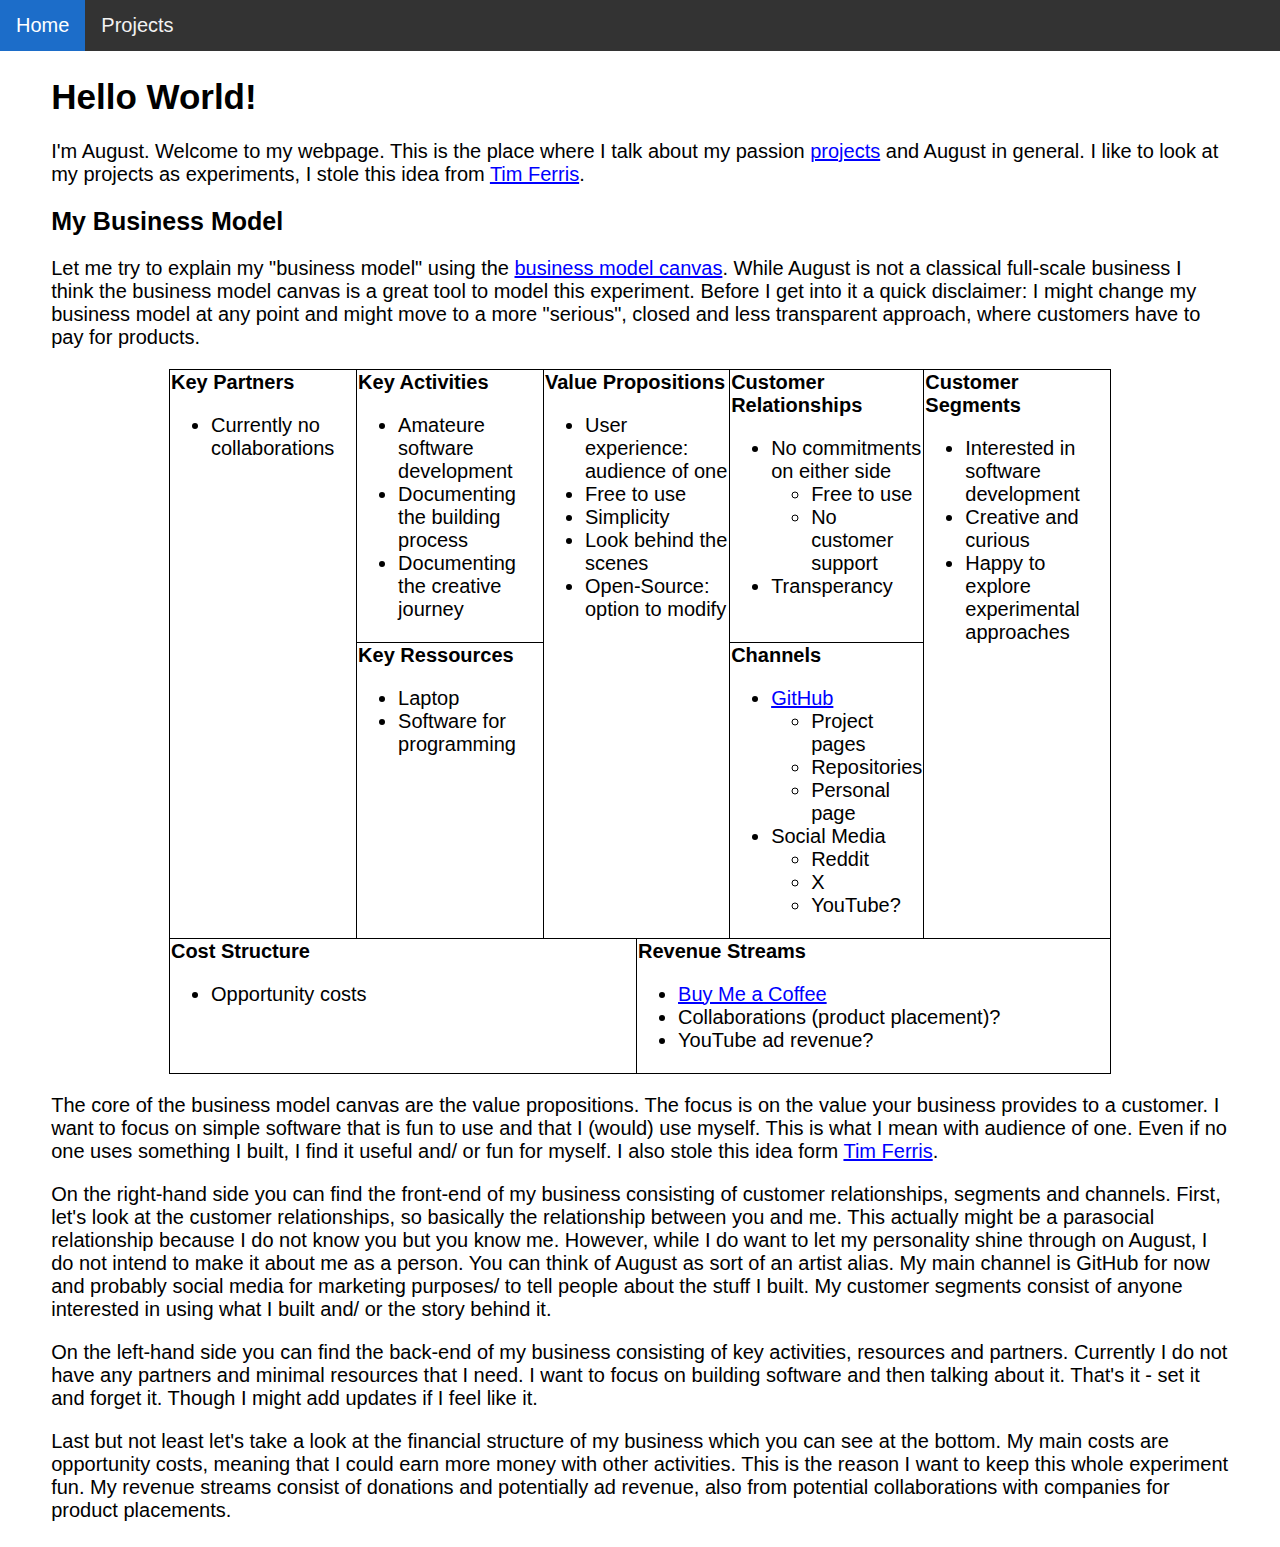
<file: index.html>
<!DOCTYPE html>
<head>
    <link rel="stylesheet" href="styles.css">
</head>
<html>
    <body>
        <div class="topnav">
            <a class="active" href="index.html">Home</a>
            <a href="projects/index.html">Projects</a>
        </div>
        <div class="content">
            <h1>Hello World!</h1>
            <!-- link socials in footer -->
            <p>
            I'm August. Welcome to my webpage. This is the place where I talk about my passion <a href = "projects/index.html">projects</a> and August in general.
            I like to look at my projects as experiments, I stole this idea from <a href="https://tim.blog/">Tim Ferris</a>.
            </p>
            <h2>My Business Model</h2>
            <p>
            Let me try to explain my "business model" using the <a href="https://en.wikipedia.org/wiki/Business_model_canvas">business model canvas</a>. 
            While August is not a classical full-scale business I think the business model canvas is a great tool to model this experiment. 
            Before I get into it a quick disclaimer: 
            I might change my business model at any point and might move to a more "serious", closed and less transparent approach, where customers have to pay for products.
            </p>
            <div>
                <table>
                    <tr>
                        <td style="width:20%" rowspan="2">
                            <b>Key Partners</b>
                            <ul>
                                <li>Currently no collaborations</li>
                            </ul>
                        </td>
                        <td style="width:20%">
                            <b>Key Activities</b>
                            <ul>
                                <li>Amateure software development</li>
                                <li>Documenting the building process</li>
                                <li>Documenting the creative journey</li>
                            </ul>
                        </td>
                        <td style="width:20%" rowspan="2" colspan="2">
                            <b>Value Propositions</b>
                            <ul>
                                <li>User experience: audience of one</li>
                                <li>Free to use</li>
                                <li>Simplicity</li>
                                <li>Look behind the scenes</li>
                                <li>Open-Source: option to modify</li>
                            </ul>
                        </td>
                        <td style="width:20%">
                            <b>Customer Relationships</b>
                            <ul>
                                <li>No commitments on either side</li>
                                <ul>
                                    <li>Free to use</li>
                                    <li>No customer support</li>
                                </ul>
                                <li>Transperancy</li>
                            </ul>
                        </td>
                        <td style="width:20%" rowspan="2">
                            <b>Customer Segments</b>
                            <ul>
                                <li>Interested in software development</li>
                                <li>Creative and curious</li>
                                <li>Happy to explore experimental approaches</li>
                            </ul>
                        </td>
                    </tr>
                    <tr>
                        <td style="width:20%">
                            <b>Key Ressources</b>
                            <ul>
                                <li>Laptop</li>
                                <li>Software for programming</li>
                            </ul>
                        </td>
                        <td style="width:20%">
                            <b>Channels</b>
                            <ul>
                                <li><a href="https://github.com/august25dev">GitHub</a></li>
                                <ul>
                                    <li>Project pages</li>
                                    <li>Repositories</li>
                                    <li>Personal page</li>
                                </ul>
                                <li>Social Media</li>
                                <ul>
                                    <li>Reddit</li>
                                    <li>X</li>
                                    <li>YouTube?</li>
                                </ul>
                            </ul>
                        </td>
                    </tr>
                    <tr>
                        <td colspan="3">
                            <b>Cost Structure</b>
                            <ul>
                                <li>Opportunity costs</li>
                            </ul>
                        </td>
                        <td colspan="3">
                            <b>Revenue Streams</b>
                            <ul>
                                <li><a href="https://buymeacoffee.com/august25dev">Buy Me a Coffee</a></li>
                                <li>Collaborations (product placement)?</li>
                                <li>YouTube ad revenue?</li>
                            </ul>
                        </td>
                    </tr>
                </table>
            </div>
            <p>
            The core of the business model canvas are the value propositions. The focus is on the value your business provides to a customer. 
            I want to focus on simple software that is fun to use and that I (would) use myself. This is what I mean with audience of one.
            Even if no one uses something I built, I find it useful and/ or fun for myself. I also stole this idea form <a href="https://tim.blog/">Tim Ferris</a>.
            </p>
            <p>
            On the right-hand side you can find the front-end of my business consisting of customer relationships, segments and channels. 
            First, let's look at the customer relationships, so basically the relationship between you and me. 
            This actually might be a parasocial relationship because I do not know you but you know me. 
            However, while I do want to let my personality shine through on August, I do not intend to make it about me as a person. 
            You can think of August as sort of an artist alias. My main channel is GitHub for now and probably social media for marketing purposes/ to tell people about the stuff I built. 
            My customer segments consist of anyone interested in using what I built and/ or the story behind it. 
            </p>
            <p>
            On the left-hand side you can find the back-end of my business consisting of key activities, resources and partners. 
            Currently I do not have any partners and minimal resources that I need. 
            I want to focus on building software and then talking about it. That's it - set it and forget it. Though I might add updates if I feel like it.
            </p>
            <p>
            Last but not least let's take a look at the financial structure of my business which you can see at the bottom. 
            My main costs are opportunity costs, meaning that I could earn more money with other activities. This is the reason I want to keep this whole experiment fun. 
            My revenue streams consist of donations and potentially ad revenue, also from potential collaborations with companies for product placements.
            </p>
        </div>
    </body>
</html>
</file>
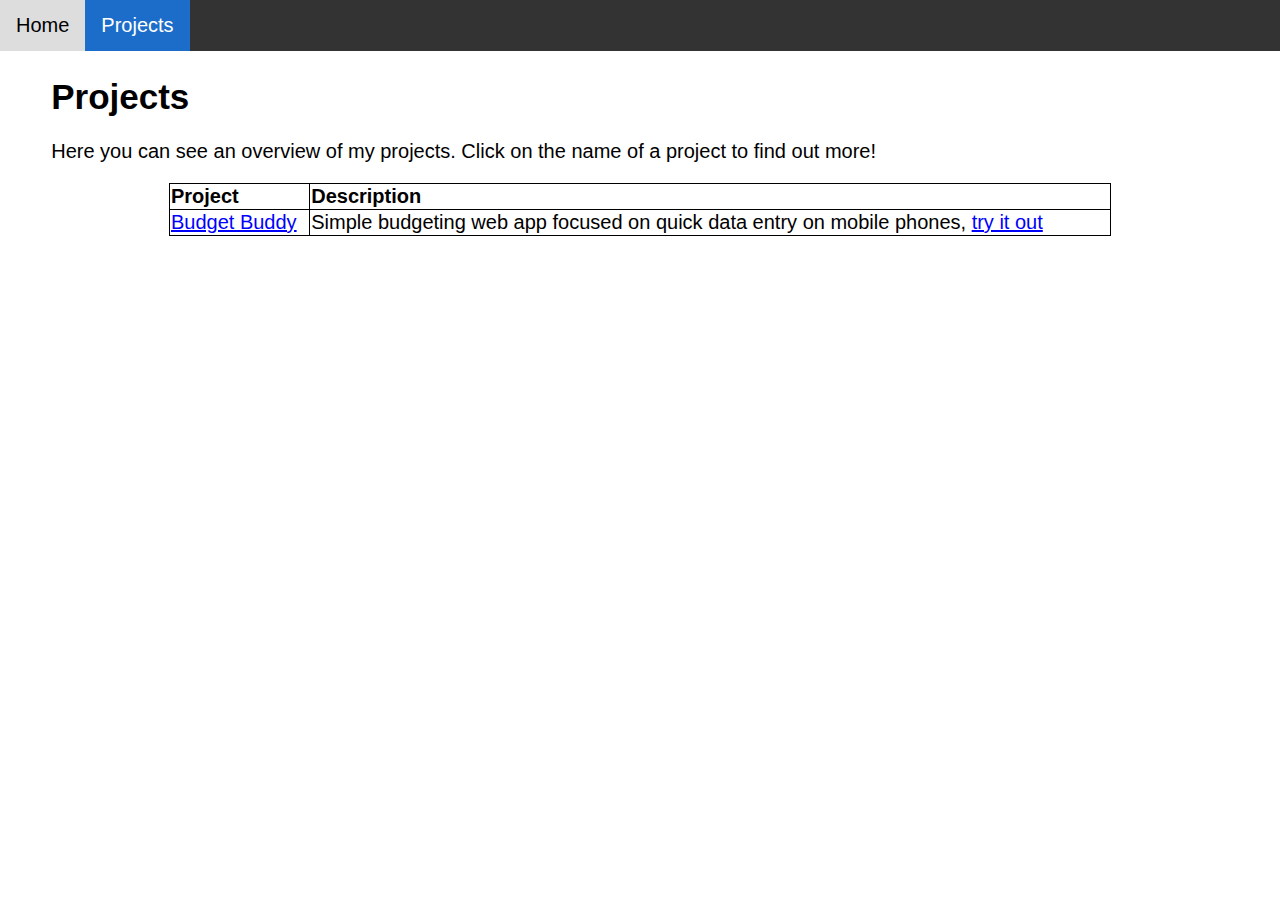
<file: projects/index.html>
<!DOCTYPE html>
<head>
    <link rel="stylesheet" href="../styles.css">
</head>
<html>
    <body>
        <div class="topnav">
            <a href="../index.html">Home</a>
            <a class="active" href="index.html">Projects</a>
        </div>
        <div class="content">
            <h1>Projects</h1>
            <p>Here you can see an overview of my projects. Click on the name of a project to find out more!</p> 
            <div>
                <table>
                    <tr>
                        <th>Project</th>
                        <th>Description</th>
                    </tr>
                    <tr>
                        <td><a href="budget-buddy.html">Budget Buddy</a></td>
                        <td>Simple budgeting web app focused on quick data entry on mobile phones, <a href="https://august25dev.github.io/budget-buddy/">try it out</a></td>
                    </tr>
                </table>
            </div>
        </div>
    </body>
</html>
</file>
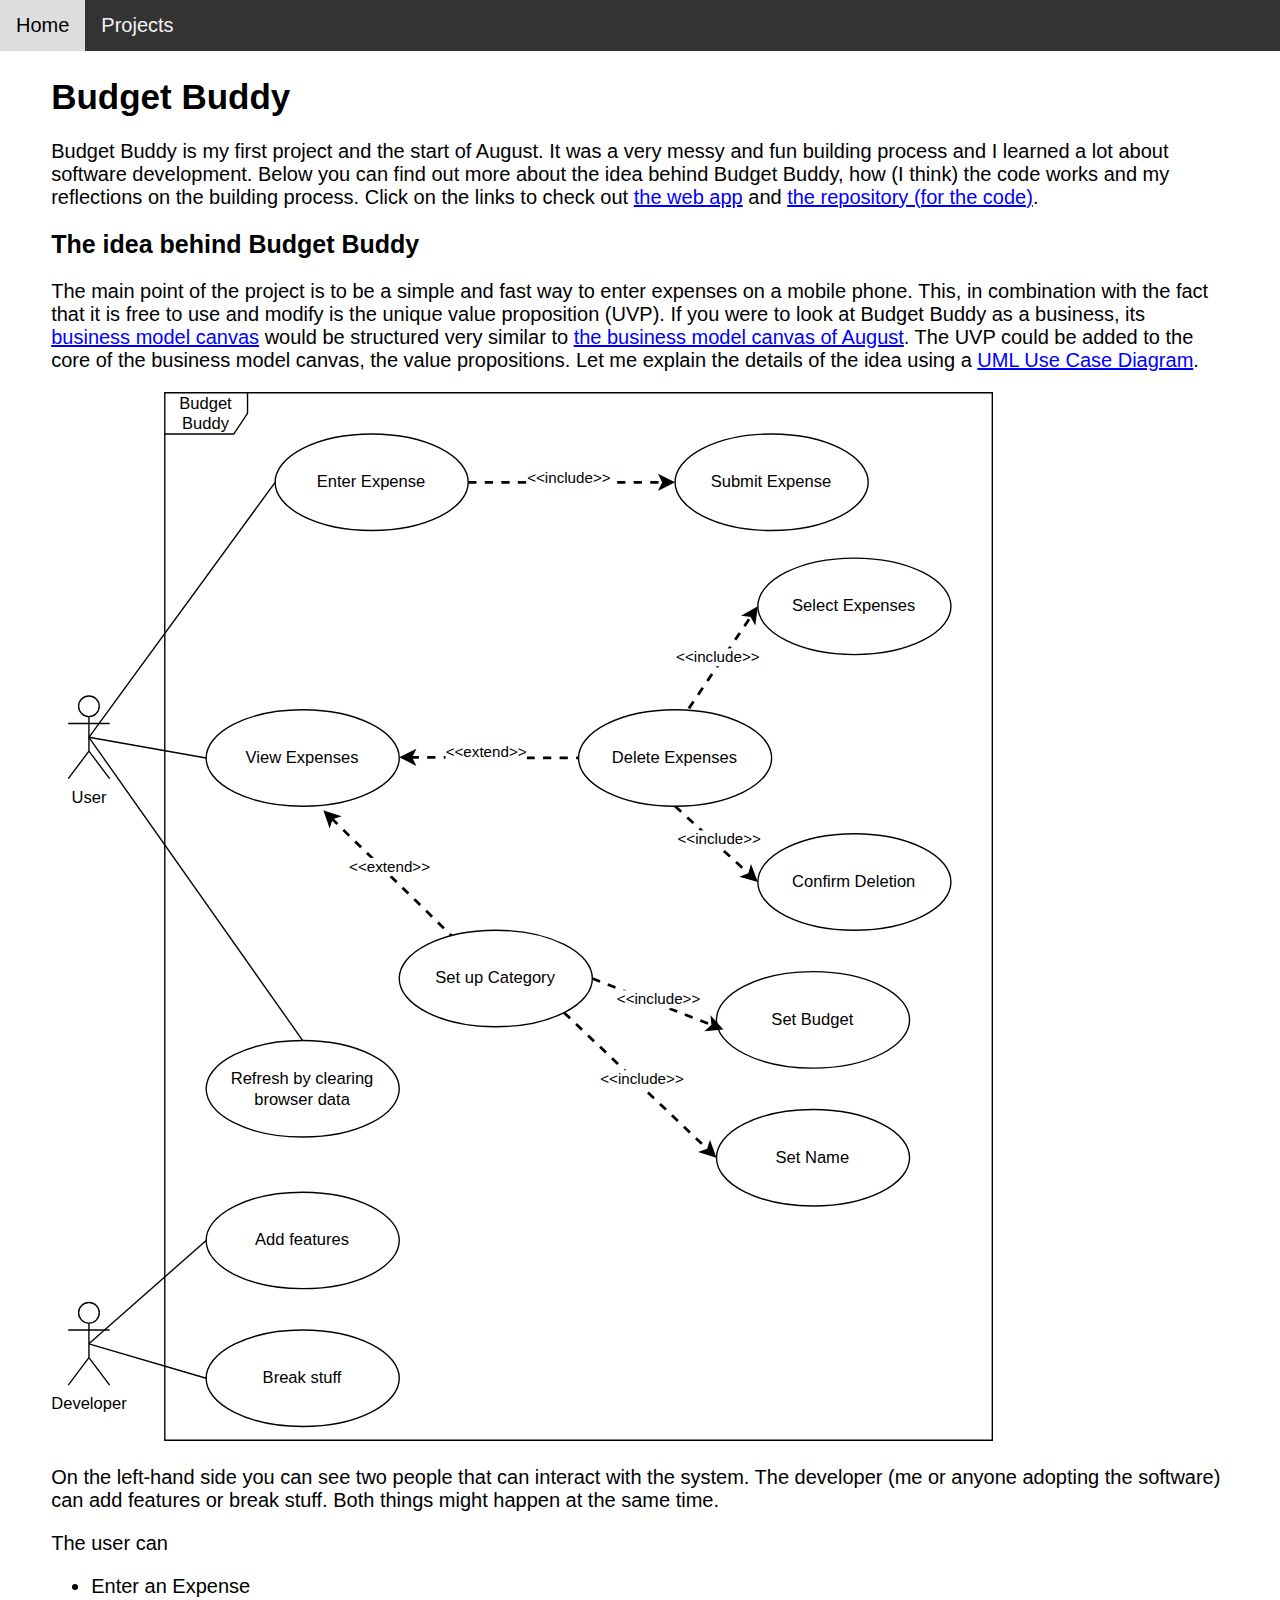
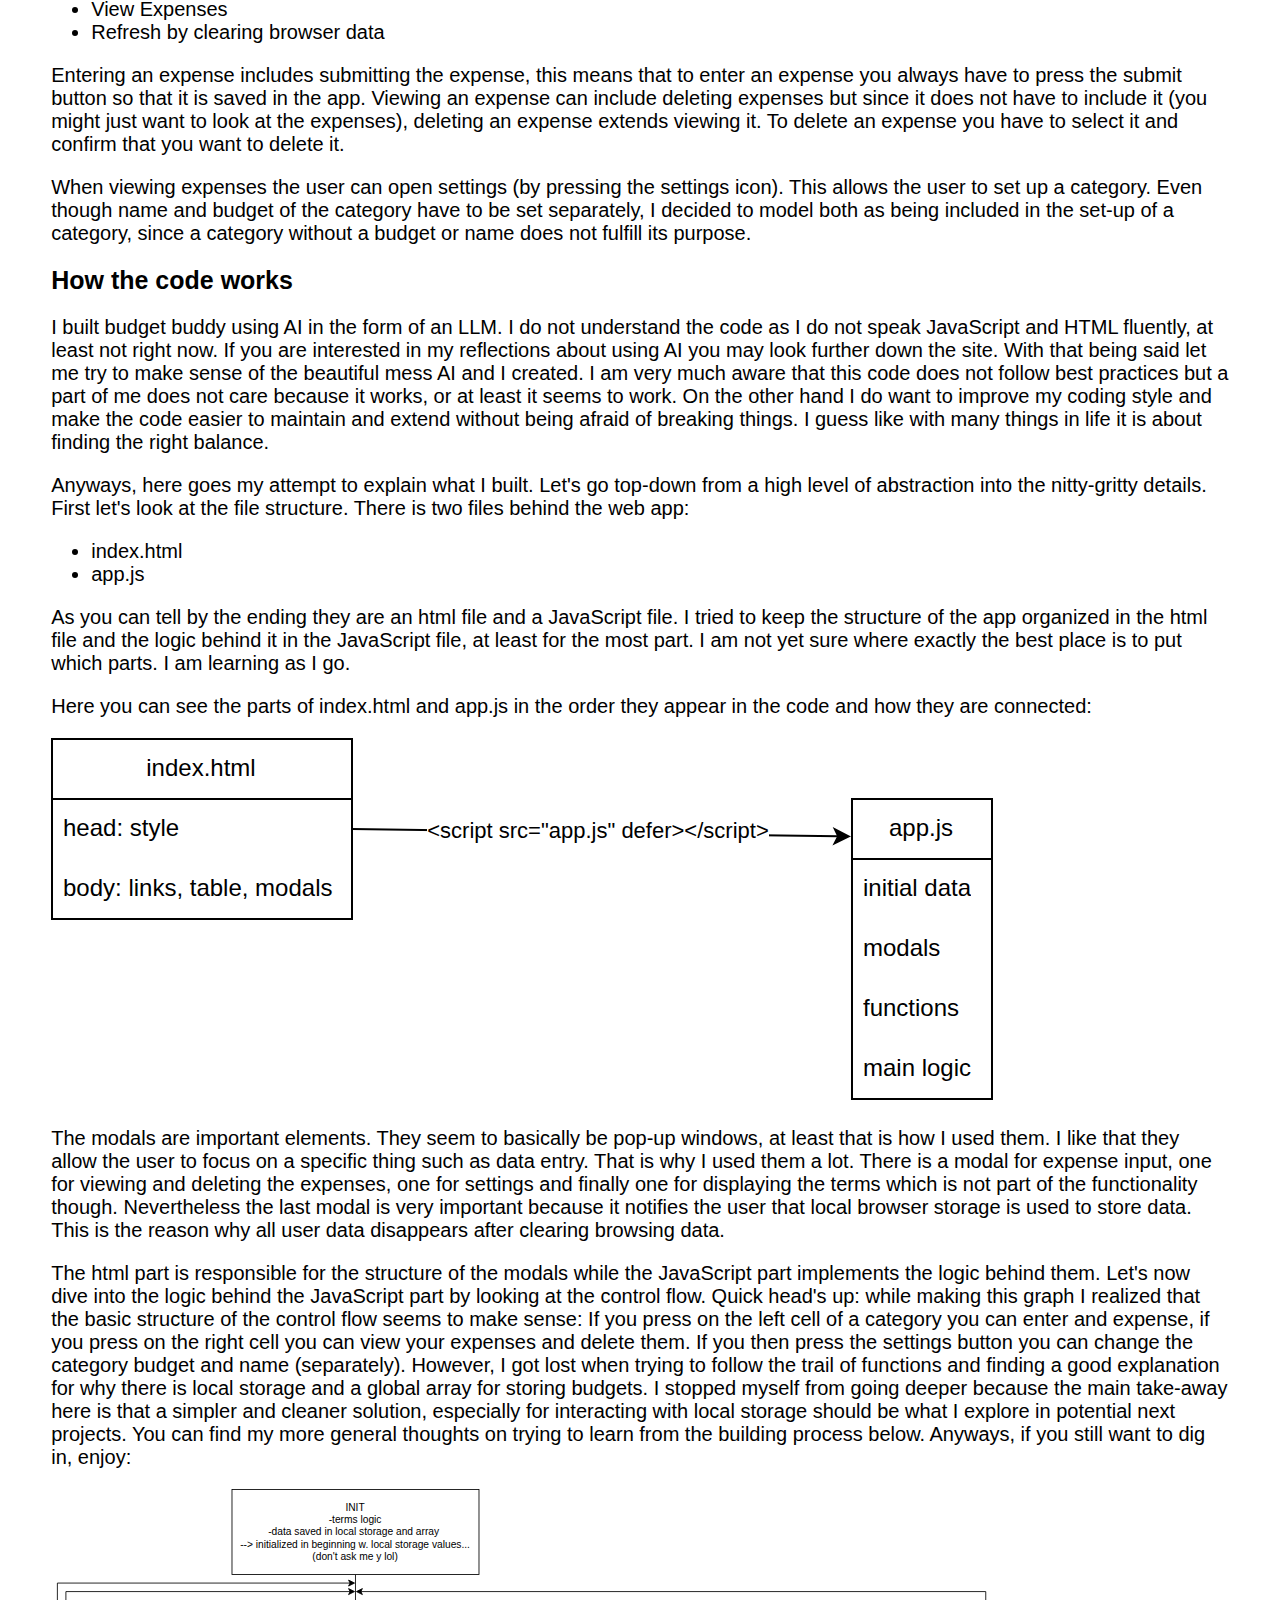
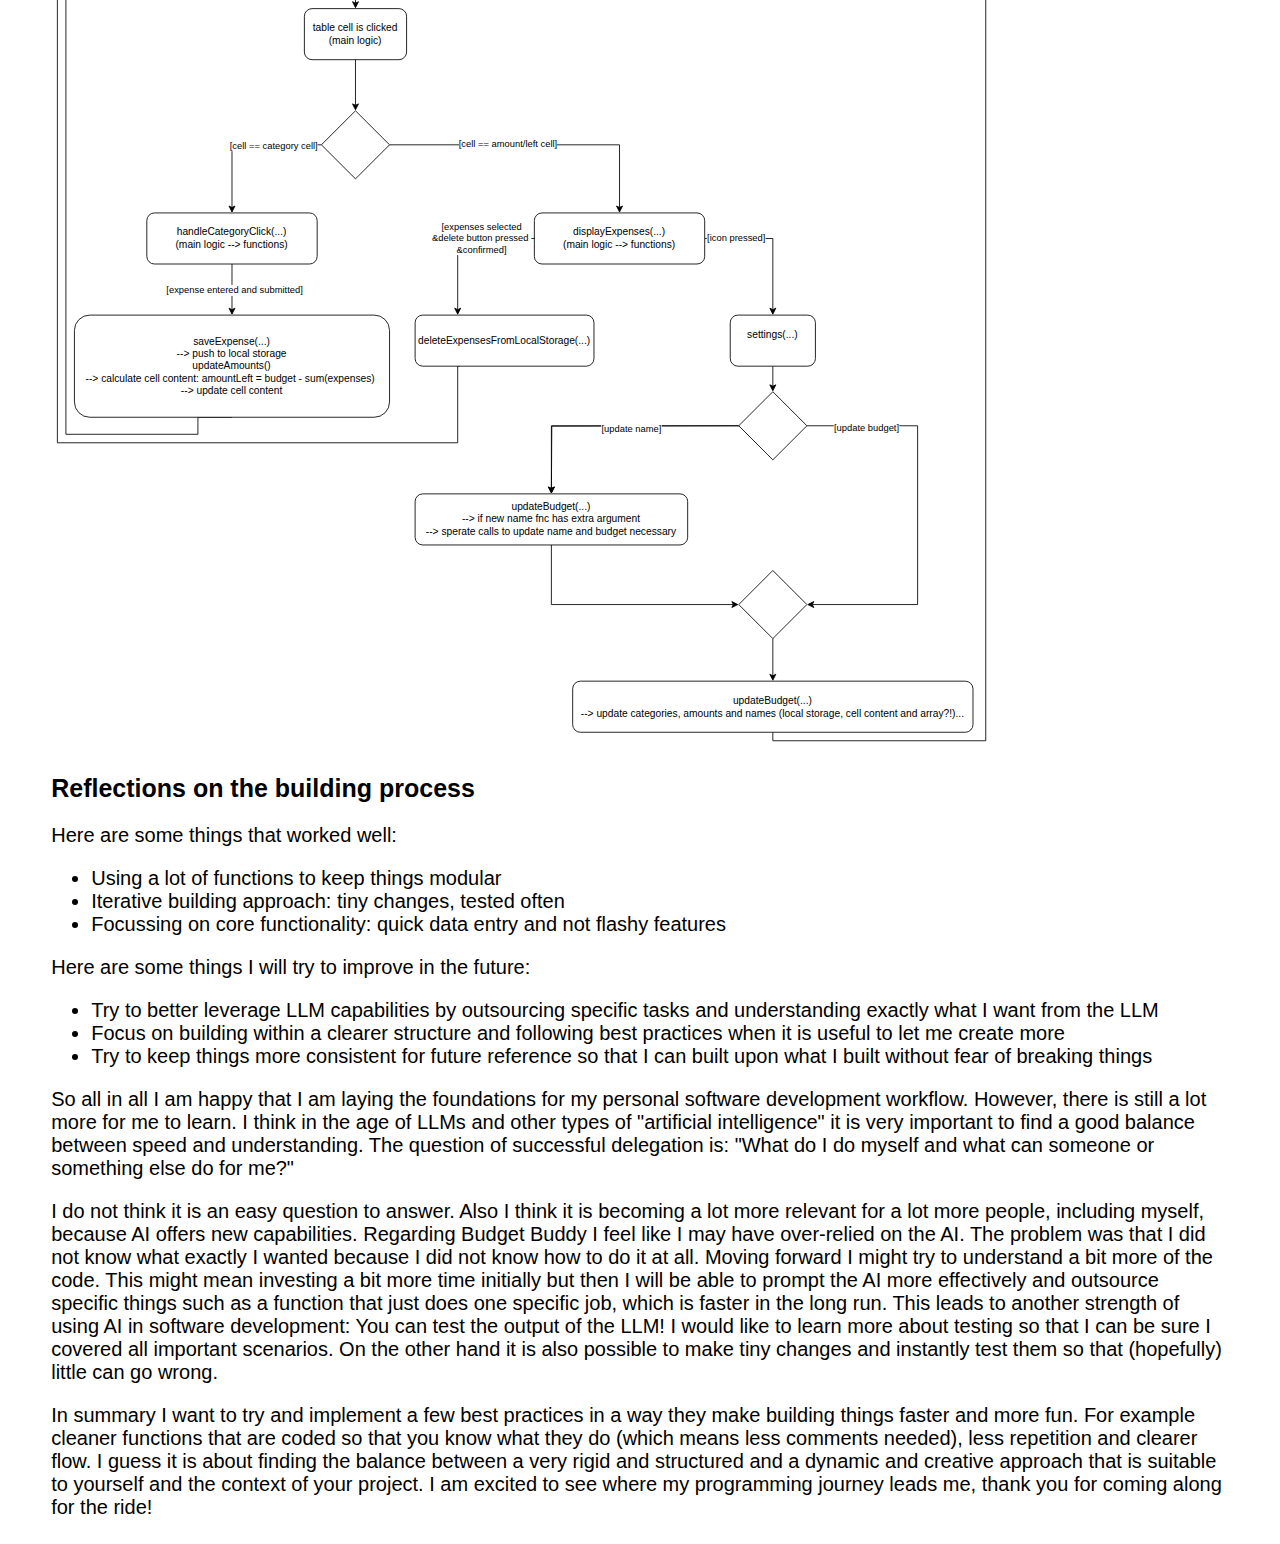
<file: projects/budget-buddy.html>
<!DOCTYPE html>
<head>
    <link rel="stylesheet" href="../styles.css">
</head>
<html>
    <body>
        <div class="topnav">
            <a href="../index.html">Home</a>
            <a href="index.html">Projects</a>
        </div>
        <div class="content">
            <h1>Budget Buddy</h1>
            Budget Buddy is my first project and the start of August. It was a very messy and fun building process and I learned a lot about software development.
            Below you can find out more about the idea behind Budget Buddy, how (I think) the code works and my reflections on the building process. Click on the links to check out
            <a href="https://august25dev.github.io/budget-buddy/",>the web app</a> and <a href="https://github.com/august25dev/budget-buddy",>the repository (for the code)</a>.
            <h2>The idea behind Budget Buddy</h2>
            <p>
                The main point of the project is to be a simple and fast way to enter expenses on a mobile phone. 
                This, in combination with the fact that it is free to use and modify is the unique value proposition (UVP).
                If you were to look at Budget Buddy as a business, its <a href="https://en.wikipedia.org/wiki/Business_model_canvas">business model canvas</a> 
                would be structured very similar to <a href="../index.html">the business model canvas of August</a>.
                The UVP could be added to the core of the business model canvas, the value propositions.
                Let me explain the details of the idea using a <a href="https://en.wikipedia.org/wiki/Use_case_diagram">UML Use Case Diagram</a>. 
            </p>
            <img src="images/BudgetBuddy_UseCase.svg" width="80%" height="100%" alt="Use Case Diagram">
            <p>
                On the left-hand side you can see two people that can interact with the system. The developer (me or anyone adopting the software) can add features or break stuff.
                Both things might happen at the same time.
            </p>
            <p>
                The user can 
                <ul>
                    <li>Enter an Expense</li>
                    <li>View Expenses</li>
                    <li>Refresh by clearing browser data</li>
                </ul>
            </p>
            <p>
                Entering an expense includes submitting the expense, this means that to enter an expense you always have to press the submit button so that it is saved in the app.
                Viewing an expense can include deleting expenses but since it does not have to include it (you might just want to look at the expenses), deleting an expense extends viewing it.
                To delete an expense you have to select it and confirm that you want to delete it.
            </p>
            <p>
                When viewing expenses the user can open settings (by pressing the settings icon). This allows the user to set up a category. Even though name and budget of the category have to be set separately,
                I decided to model both as being included in the set-up of a category, since a category without a budget or name does not fulfill its purpose.
            </p>

            <h2>How the code works</h2>
            <p>
                I built budget buddy using AI in the form of an LLM. I do not understand the code as I do not speak JavaScript and HTML fluently, at least not right now.
                If you are interested in my reflections about using AI you may look further down the site. With that being said let me try to make sense of the beautiful mess AI and I created.
                I am very much aware that this code does not follow best practices but a part of me does not care because it works, or at least it seems to work. 
                On the other hand I do want to improve my coding style and make the code easier to maintain and extend without being afraid of breaking things.
                I guess like with many things in life it is about finding the right balance.
            </p> 
            <p>
                Anyways, here goes my attempt to explain what I built. Let's go top-down from a high level of abstraction into the nitty-gritty details.
                First let's look at the file structure. There is two files behind the web app:
                <ul>
                    <li>index.html</li>
                    <li>app.js</li>
                </ul>
                As you can tell by the ending they are an html file and a JavaScript file. 
                I tried to keep the structure of the app organized in the html file and the logic behind it in the JavaScript file, at least for the most part.
                I am not yet sure where exactly the best place is to put which parts. I am learning as I go. 
            </p>
            <p>
                Here you can see the parts of index.html and app.js in the order they appear in the code and how they are connected:
            </p>
            <p>
                <img src="images/BudgetBuddy_CodeOverview.svg" width="80%" height="100%" alt="Code Overview Diagram">
            </p>
            <p>
                The modals are important elements. They seem to basically be pop-up windows, at least that is how I used them. I like that they allow the user to focus on a specific thing such as data entry.
                That is why I used them a lot. There is a modal for expense input, one for viewing and deleting the expenses, one for settings and finally one for displaying the terms which is not part of the functionality though.
                Nevertheless the last modal is very important because it notifies the user that local browser storage is used to store data. 
                This is the reason why all user data disappears after clearing browsing data.
            </p>
            <p>
                The html part is responsible for the structure of the modals while the JavaScript part implements the logic behind them. 
                Let's now dive into the logic behind the JavaScript part by looking at the control flow.
                Quick head's up: while making this graph I realized that the basic structure of the control flow seems to make sense: 
                If you press on the left cell of a category you can enter and expense, if you press on the right cell 
                you can view your expenses and delete them. If you then press the settings button you can change the category budget and name (separately). 
                However, I got lost when trying to follow the trail of functions and finding a good explanation for why there is local storage and a global array for storing budgets.
                I stopped myself from going deeper because the main take-away here is that a simpler and cleaner solution, especially for interacting with local storage should be what I explore in potential next projects.
                You can find my more general thoughts on trying to learn from the building process below.
                Anyways, if you still want to dig in, enjoy:
            </p>
            <p>
                <img src="images/BudgetBuddy_ControlFlow.svg" width="80%" height="100%" alt="Control Flow Diagram">
            </p>

            <h2>Reflections on the building process</h2>
            <p>Here are some things that worked well:</p>
            <ul>
                <li>Using a lot of functions to keep things modular</li>
                <li>Iterative building approach: tiny changes, tested often</li>
                <li>Focussing on core functionality: quick data entry and not flashy features</li>
            </ul>
            <p>Here are some things I will try to improve in the future:</p>
            <ul>
                <li>Try to better leverage LLM capabilities by outsourcing specific tasks and understanding exactly what I want from the LLM</li>
                <li>Focus on building within a clearer structure and following best practices when it is useful to let me create more</li>
                <li>Try to keep things more consistent for future reference so that I can built upon what I built without fear of breaking things</li>
            </ul>
            <p>
                So all in all I am happy that I am laying the foundations for my personal software development workflow. However, there is still a lot more for me to learn.
                I think in the age of LLMs and other types of "artificial intelligence" it is very important to find a good balance between speed and understanding. 
                The question of successful delegation is: "What do I do myself and what can someone or something else do for me?"
            </p>
            <p>
                I do not think it is an easy question to answer. Also I think it is becoming a lot more relevant for a lot more people, including myself, because AI offers new capabilities. 
                Regarding Budget Buddy I feel like I may have over-relied on the AI. The problem was that I did not know what exactly I wanted because I did not know how to do it at all. 
                Moving forward I might try to understand a bit more of the code. 
                This might mean investing a bit more time initially but then I will be able to prompt the AI more effectively and outsource specific things such as a function that just does one specific job,
                which is faster in the long run.
                This leads to another strength of using AI in software development: You can test the output of the LLM! 
                I would like to learn more about testing so that I can be sure I covered all important scenarios. 
                On the other hand it is also possible to make tiny changes and instantly test them so that (hopefully) little can go wrong. 
            </p>
            <p>
                In summary I want to try and implement a few best practices in a way they make building things faster and more fun.
                For example cleaner functions that are coded so that you know what they do (which means less comments needed), less repetition and clearer flow.
                I guess it is about finding the balance between a very rigid and structured and a dynamic and creative approach that is suitable to yourself and the context of your project.
                I am excited to see where my programming journey leads me, thank you for coming along for the ride!
            </p>
        </div>
    </body>
</html>
</file>
<file: styles.css>
* {
    color: black;
    font-family: arial;
    font-size: 20px;
}
h1 {
    font-size: 35px;
}
h2 {
    font-size: 25px;
}
a {
    color: blue;
}
table, th, td {
    border: 1px solid;
    border-collapse: collapse;
    vertical-align: top;
    text-align: left;
}
table {
    width: 80%;
    margin: 0 auto;
}  

body {
    margin: 0;
    padding: 0;
}

.content {
    margin: 2% 4%;
}

/* Add a black background color to the top navigation */ 
/* https://www.w3schools.com/howto/howto_js_topnav.asp */
.topnav {
    background-color: #333;
    overflow: hidden;
}
  
/* Style the links inside the navigation bar */
.topnav a {
float: left;
color: #f2f2f2;
text-align: center;
padding: 14px 16px;
text-decoration: none;
font-size: 20px;
}

/* Change the color of links on hover */
.topnav a:hover {
background-color: #ddd;
color: black;
}

/* Add a color to the active/current link */
.topnav a.active {
background-color: #1c6dc9;
color: white;
}
</file>
